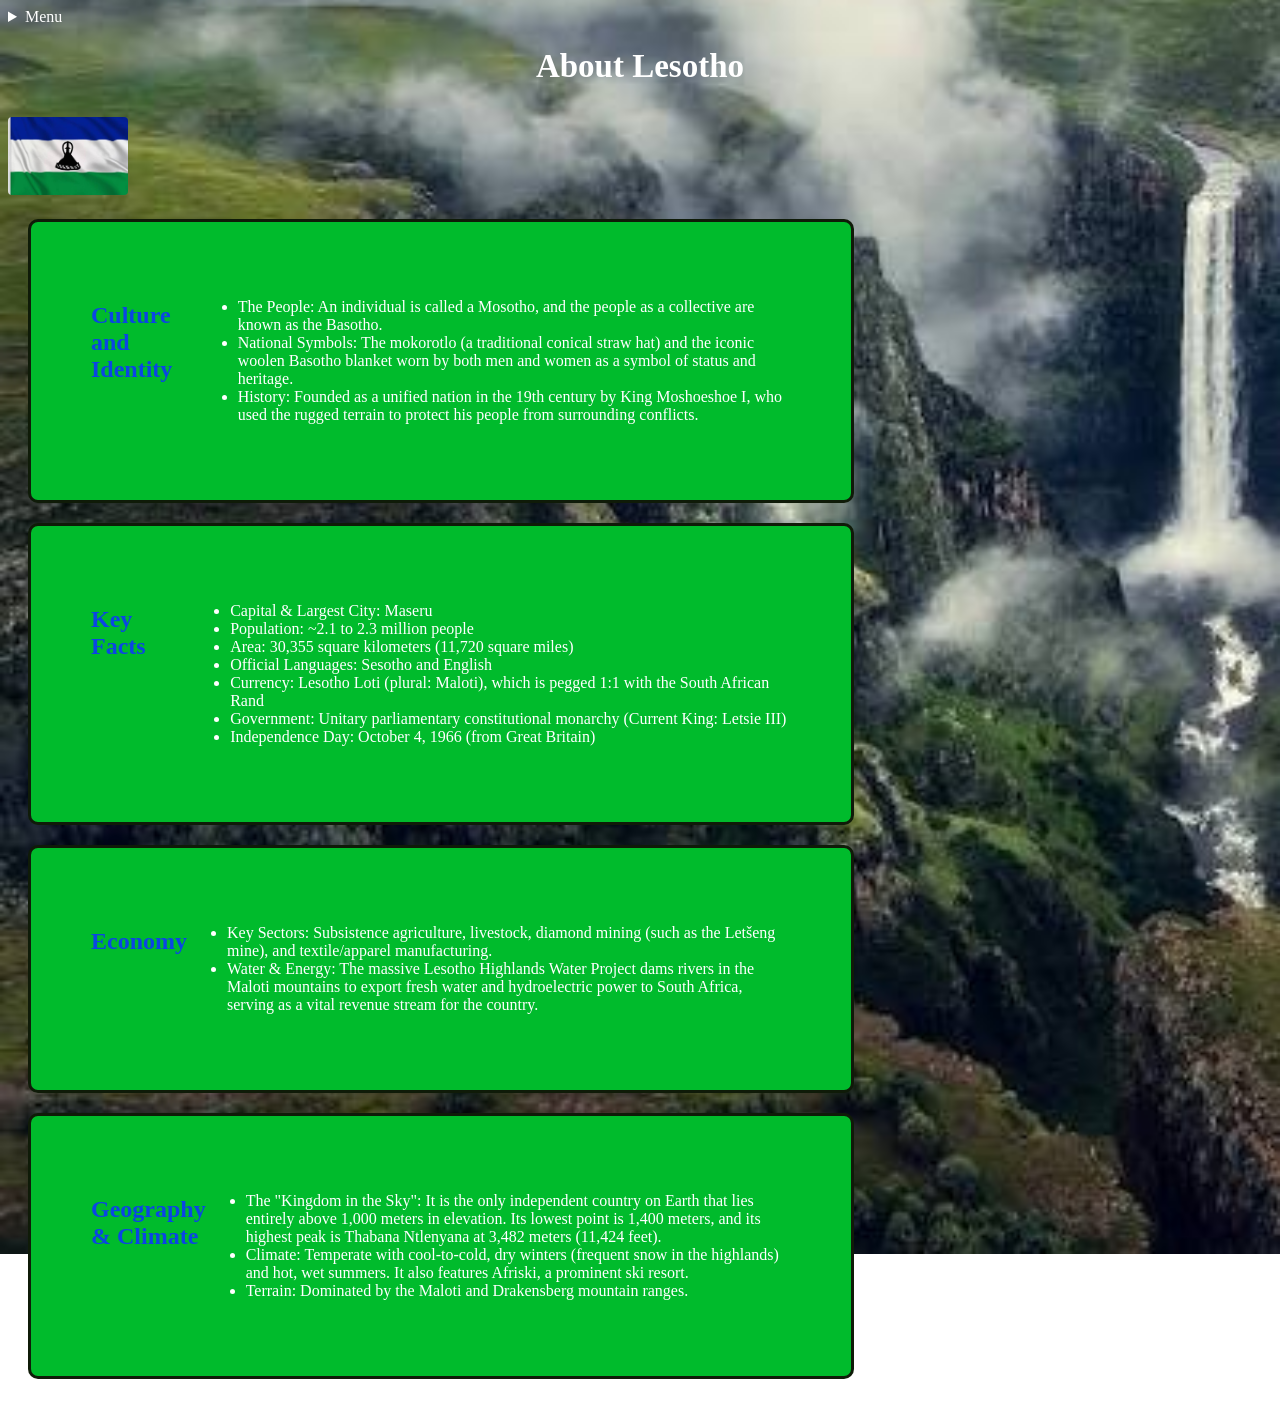
<file: about.html>
<!DOCTYPE html>
<html lang="en">
<head>
  <title>About Lesotho</title>
 <link rel = "stylesheet" href="style.css">
</head>
<body>


<details class="menu-container">
  
  <summary class="menu-button">Menu</summary>
  
  <nav>
  <a href="about.html">About Me</a> |
  <a href="destination.html">DESTINATIONS</a> |
  <a href="gallery.html">OUR GALLERY</a> |
  <a href="index.html">HOME</a> |
  <a href="contacts.html">make a Booking</a> |
</nav>
</details>
<div class="about-heading">
  <h1 style="text-align:center ;">About Lesotho</h1>
  <img src="flag.jpg" alt="Lesotho Flag" class="lesotho-flag">
</div>
  <div class="container-wrapper">
    <div class="container">
      <h2>Culture and Identity</h2>
      <ul>
       <li>The People: An individual is called a Mosotho, and the people as a collective are known as the Basotho.</li>
       <li>National Symbols: The mokorotlo (a traditional conical straw hat) and the iconic woolen Basotho blanket worn by both men and women as a symbol of status and heritage.</li>    
       <li>History: Founded as a unified nation in the 19th century by King Moshoeshoe I, who used the rugged terrain to protect his people from surrounding conflicts.</li>
      </ul>
    </div>

    <div class="container">
      <h2>Key Facts</h2>
     <ul>
       <li>Capital & Largest City: Maseru </li>
	     <li>Population: ~2.1 to 2.3 million people </li> 
	     <li>Area: 30,355 square kilometers (11,720 square miles)</li> 
       <li>Official Languages: Sesotho and English </li> 
       <li>Currency: Lesotho Loti (plural: Maloti), which is pegged 1:1 with the South African Rand</li> 
       <li>Government: Unitary parliamentary constitutional monarchy (Current King: Letsie III)</li> 
	     <li>Independence Day: October 4, 1966 (from Great Britain) </li> 
     </ul>
    </div>
  </div>

  <div class="container">
      <h2>Economy</h2>
      <ul>
        <li>Key Sectors: Subsistence agriculture, livestock, diamond mining (such as the Letšeng mine), and textile/apparel manufacturing.</li>
        <li>Water & Energy: The massive Lesotho Highlands Water Project dams rivers in the Maloti mountains to export fresh water and hydroelectric power to South Africa, serving as a vital revenue stream for the country.</li>
      </ul>
    </div>
    
    <div class="container">
      <h2>Geography & Climate</h2>
      <ul>
        <li>The "Kingdom in the Sky": It is the only independent country on Earth that lies entirely above 1,000 meters in elevation. Its lowest point is 1,400 meters, and its highest peak is Thabana Ntlenyana at 3,482 meters (11,424 feet).</li>
        <li>Climate: Temperate with cool-to-cold, dry winters (frequent snow in the highlands) and hot, wet summers. It also features Afriski, a prominent ski resort. </li>
        <li>Terrain: Dominated by the Maloti and Drakensberg mountain ranges.</li>
      </ul>
    </div>
  </div>



<footer>© 2026 Discover Lesotho Tourism</footer>
</body>
</html>
</file>
<file: style.css>
.container{
    background-color: rgb(0, 187, 44);
    padding: 60px;
    margin: 20px;
    border-radius: 10px;
    border: solid rgba(18, 3, 3, 0.867) ;
    width: 700px;
    display: flex;

}
h2
{
    color: rgb(11, 69, 228);
}
h1
{
 color: darkgrey;
}
  .container_wrapper{
    justify-content: center;
    gap: 20px;
    display: flex;
  }
        nav{
            background-image: url('Images/village.jpg');
            background-size: cover;
            background-position: center;
            padding: 15px;

        }
        nav a{color: #e70297;
        text-decoration: none;
    margin-right: 30px;
     font-size: 18px; }
     nav a:hover{
        color: yellow;
     }

    body{
        background-image: url('background.jpg');
        background-repeat: no-repeat;
        background-size: cover;
        background-position: center;
        background-attachment: fixed;
        color:white ;
    }
    video{
        width: 200px;
        height: 200px;
        display: flex;
    }
    img{
        width: 200px;
        height: 200px;
    }
    menu-button {
  background-color: #007bff;
  color: white;
  padding: 12px 20px;
  font-size: 16px;
  border-radius: 4px;
  cursor: pointer;
  list-style: none;
}


.menu-button::-webkit-details-marker {
  display: none;
}


.menu-dropdown {
  position: absolute;
  background-color: #ffffff;
  min-width: 160px;
  box-shadow: 0px 8px 16px rgba(0,0,0,0.2);
  border-radius: 4px;
  margin-top: 5px;
  display: flex;
  flex-direction: column;
}


.menu-dropdown a {
  color: #333;
  padding: 12px 16px;
  text-decoration: none;
}

.menu-dropdown a:hover {
  background-color: #f1f1f1;
}
.about-heading h1{
    color: white;
    font-size: 33px;
}
.lesotho-flag{
    width: 120px;
    height: auto;
    border-radius: 4px;
    margin-top: 10px;
}
.booking-section {
    Max-width: 850px;
    Margin: 40px auto;
    Padding: 30px;
    Display: grid;
    Grid-template-columns: 1fr 1.4fr;
    Gap: 30px;
    Align-items: start;
    Background: rgba(35, 110, 45, 0.94);
    Border: 1px solid rgba(255, 255, 255, 0.5);
    Border-radius: 15px;
    Box-shadow: 0 8px 20px rgba(0, 0, 0, 0.25);
    Color: white;
    Box-sizing: border-box;
}

.booking-intro h2 {
    Font-size: 27px;
    Margin-top: 10px;
    Margin-bottom: 15px;
}

.booking-intro p {
    Line-height: 1.7;
    Font-size: 15px;
}

.booking-form {
    Display: grid;
    Grid-template-columns: 1fr 1fr;
    Gap: 18px;
}

.form-group {
    Display: flex;
    Flex-direction: column;
    Gap: 7px;
    Min-width: 0;
}

.form-group label {
    Font-weight: bold;
    Font-size: 14px;
}

.form-group input,
.form-group select,
.form-group textarea {
    Width: 100%;
    Padding: 12px;
    Border: 1px solid #ccc;
    Border-radius: 6px;
    Font-size: 14px;
    Font-family: Arial, sans-serif;
    Box-sizing: border-box;
    Background: white;
    Color: #222;
}

.form-group textarea {
    Resize: vertical;
}

.form-group input:focus,
.form-group select:focus,
.form-group textarea:focus {
    Outline: 2px solid #f2d35e;
    Border-color: #f2d35e;
}

.full-width {
    Grid-column: 1 / -1;
}

.booking-btn {
    Grid-column: 1 / -1;
    Padding: 13px 20px;
    Border: none;
    Border-radius: 6px;
    Background: #f2d35e;
    Color: #18351d;
    Font-size: 16px;
    Font-weight: bold;
    Cursor: pointer;
    Transition: background 0.3s;
}

.booking-btn:hover {
    Background: #fff;
}
@media (max-width: 650px) {
    .booking-section {
        Grid-template-columns: 1fr;
        Margin: 20px 12px;
        Padding: 20px;
    }

    .booking-form {
        Grid-template-columns: 1fr;
    }

    .full-width,
    .booking-btn {
        Grid-column: 1;
    }

    .booking-intro h2 {
        Font-size: 23px;
    }
}
</file>
